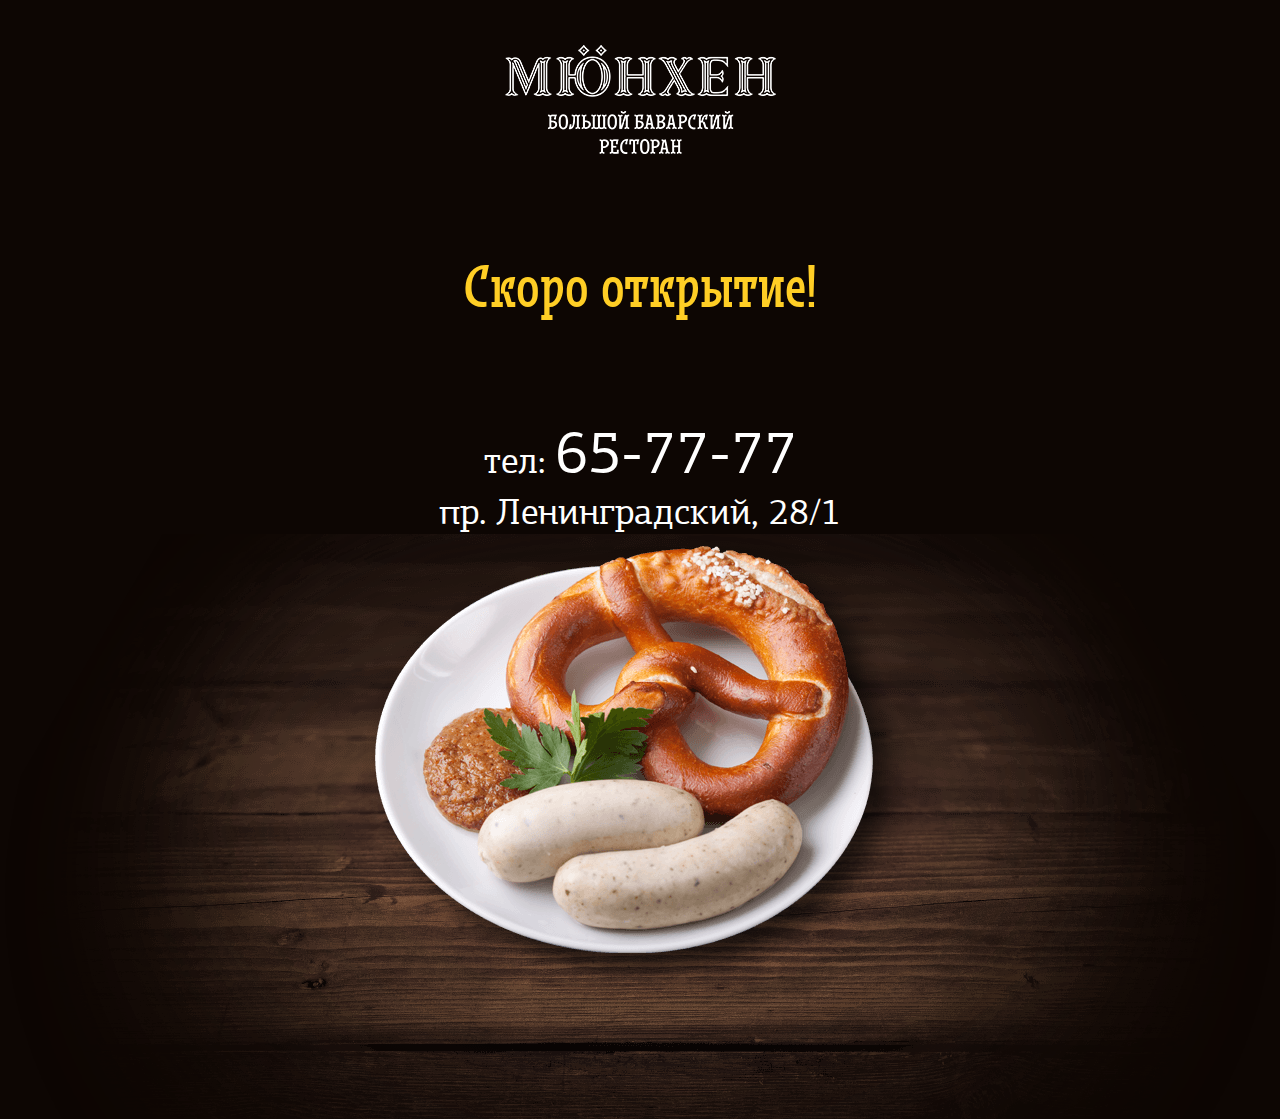
<file: plug.html>
<!DOCTYPE html>

<!--
    This is an HTML page that contains a CSS and a Javascript file.
    
    Run this sample by clicking the 'Preview' button on top;
    a new tab will open with the current page open.
-->
<html lang="en">
    <head>
        <meta charset="utf-8" />
        <title>Hello world from Cloud9!</title>
        <link rel="stylesheet" href="css/customNormalize.css" type="text/css" />
        <link rel="stylesheet" href="css/style.css" type="text/css"/>
        
    </head>
    
    <body class="plug__body">
        <div class="plug__main">
           <img class="main__logo" src="images/plug__logo.png" alt=""/>
           <p class="main__anons">Скоро открытие!</p>
           <div class="main__address">
               <p class="address__item">тел: <span class="item_tel">65-77-77</span></p>
               <p class="address__item">пр. Ленинградский, 28/1</p>
           </div>
        </div>
        <div class="plug__foodImage">
            <img src="images/slider/food.png" alt=""/>
        </div>
    </body>
</html>
</file>
<file: css/style.css>
@font-face {
    font-family: 'pf_agora_slab_proregular';
    src: url('../fonts/pfagoraslabpro-regular-webfont.eot');
    src: url('../fonts/pfagoraslabpro-regular-webfont.eot?#iefix') format('embedded-opentype'),
         url('../fonts/pfagoraslabpro-regular-webfont.woff2') format('woff2'),
         url('../fonts/pfagoraslabpro-regular-webfont.woff') format('woff'),
         url('../fonts/pfagoraslabpro-regular-webfont.ttf') format('truetype'),
         url('../fonts/pfagoraslabpro-regular-webfont.svg#pf_agora_slab_proregular') format('svg');
    font-weight: normal;
    font-style: normal;

}

@font-face {
    font-family: 'als_rublregular';
    src: url('../fonts/rouble-webfont.eot');
    src: url('../fonts/rouble-webfont.eot?#iefix') format('embedded-opentype'),
         url('../fonts/rouble-webfont.woff') format('woff'),
         url('../fonts/rouble-webfont.ttf') format('truetype'),
         url('../fonts/rouble-webfont.svg#als_rublregular') format('svg');
    font-weight: normal;
    font-style: normal;
}

@font-face {
    font-family: 'Lugatype';
    src: url('../fonts/lugatype-webfont.eot');
    src: url('../fonts/lugatype-webfont.eot?#iefix') format('embedded-opentype'),
         url('../fonts/lugatype-webfont.woff') format('woff'),
         url('../fonts/lugatype-webfont.ttf') format('truetype'),
         url('../fonts/lugatype-webfont.svg#lugatyperegular') format('svg');
    font-weight: normal;
    font-style: normal;

}

@font-face {
    font-family: 'ArnoProRegular';
    src: url('../fonts/ArnoPro-Regular.otf') format('otf');
    font-weight: normal;
    font-style: normal;
}
@font-face {
    font-family: 'ArnoProItalicSubhead';
    src: url('../fonts/ArnoPro-ItalicSubhead.otf') format('otf');
    font-weight: normal;
    font-style: normal;
}

@font-face {
    font-family: 'ArnoProSmbd';
    src: url('../fonts/ArnoPro-Smbd.otf') format('otf');
    font-weight: normal;
    font-style: normal;
}





html,body {
    height: 100%;
}

body {
    font-family: Roboto, Verdana, "Geneva CY", "DejaVu Sans", sans-serif;
    font-size: 15px;
    background: white;
    min-width: 960px;
}

.clearfix:after {
    content: ".";
    display: block;
    height: 0;
    clear: both;
    visibility: hidden;
}

.main {
   /* min-height: 100%;*/
}

.hFooter {
    margin-top: -58px;
}

main {
    margin-bottom: 43px;
    display: block;
}

.fixed + main {
    margin-top: 52px;
}

._col4 {
    width: 33%;
    float: left;
}

input[type="text"]::-webkit-input-placeholder   { opacity: 1 !important; }
input[type="text"]::-moz-input-placeholder      { opacity: 1 !important; }
input[type="text"]:-moz-input-placeholder       { opacity: 1 !important; }
input[type="text"]:-ms-input-placeholder        { opacity: 1 !important; }
input[type="email"]::-webkit-input-placeholder  { opacity: 1 !important; }
input[type="email"]::-moz-input-placeholder     { opacity: 1 !important; }
input[type="email"]:-moz-input-placeholder      { opacity: 1 !important; }
input[type="email"]:-ms-input-placeholder       { opacity: 1 !important; }
input[type="search"]::-webkit-input-placeholder { opacity: 1 !important; }
input[type="search"]::-moz-input-placeholder    { opacity: 1 !important; }
input[type="search"]:-moz-input-placeholder     { opacity: 1 !important; }
input[type="search"]:-ms-input-placeholder      { opacity: 1 !important; }

input[type="submit"]::-moz-focus-inner{ padding:0; border:0 }
input[type="button"]::-moz-focus-inner{ padding:0; border:0 }


html, body {
    background: #1b1007;
}

header {
    background: #553c2c;
    width: 100%;
    height: 60px;
    z-index: 1;
    position: relative;
}

    header .topMenu__wrapper {
        max-width: 960px;
        margin: 0 auto;
    }
    
    .topMenu {
        text-align: center;
    }
    
    .topMenu__item {
        display: inline-block;
		vertical-align: top;
    }
    
    .topMenu__item a {
        color: #aa8557;
        text-shadow: 0px -1px 0px #070503;
        text-decoration: none;
        border-bottom: 1px solid currentColor;
        -webkit-box-shadow: 0px -1px 0px #070503 inset;
        -moz-box-shadow: 0px -1px 0px #070503 inset;
        box-shadow: 0px -1px 0px #070503 inset;
        margin: 10px 20px;
        line-height: 60px;
        -webkit-transition: all 0.2s ease 0s;
        -moz-transition: all 0.2s ease 0s;
        -ms-transition: all 0.2s ease 0s;
        -o-transition: all 0.2s ease 0s;
        transition: all 0.2s ease 0s;
    }
    
    .topMenu__item a:hover {
        color: #c29c1e;
    }
    
    .topMenu__item:not(:first-child):before {
        content: '•';
        display: block;
        float: left;
        line-height: 60px;
        color: #aa8557;
        text-shadow: 0px -1px 0px #070503;
        cursor: default;
    }
    
.main {
    max-width: 960px;
    margin: 0 auto;
    padding-top: 20px;
}
body {
    background: url('../images/top_bg.png') repeat-x;
}
.header {
    position: relative;
}
.logo {
    margin: 0 auto;
    width: 378px;
}

.logo.update {
	position: relative;
	width: 441px;
}
.logo.update {
	/*position:absolute;*/
	top:-30px;
}

.address_block {
    position: absolute;
    right: 0;
}

    .address_block .tel {
        color: #fecb23;
        font-size: 38px;
        font-family: Lugatype;
    }
    
    .address_block .address {
        color: #c29863;
        font-size: 18px;
        text-align: right;
        font-family: ArnoProRegular;
    }
    
.title_block {
	position: absolute;
    left: 0;
}

	.title_block .tel {
        color: #fecb23;
        font-size: 38px;
        font-family: Lugatype;
    }
	
.mainPage__slider {
    position: relative;
}
.slider__header {
    background: url('../images/slider/lenta.png') no-repeat;
    background-position: center;
    height: 200px;
    text-align: center;
}

.slider__title {
    color: #563a2c;
    font-size: 38px;
    font-family: Lugatype;
    padding-top: 25px;
}

.slider__control {
    margin: 35px auto;
    display: none;
}

.slider__control ul {
    list-style-type: none;
}

.control__item {
    width: 0px;
    height: 0px;
    float: left;
    margin-left: 10px;
    border: 5px solid transparent; 
    border-bottom: 9px solid #5a504b; 
    position: relative; 
    top: -5px;
    cursor: pointer;
}
.control__item:first-child {
    margin-left: 0;
}
.control__item:after { 
    content: ''; 
    position: absolute; 
    left: -5px; 
    top: 9px; 
    width: 0; 
    height: 0; 
    border: 5px solid transparent; 
    border-top: 9px solid #5a504b; 
}

.control__item:hover,
.control__item._active{
    border-bottom-color: #fbca24;
}
.control__item:hover:after,
.control__item._active:after{
    border-top-color: #fbca24;
}

.mainPage__slider {
    background: url('../images/slider/table.png') no-repeat;
    background-position: center 0;
}

.slider__content {
    max-width: 960px;
    margin: 0 auto;
    position: relative;
}

.slider__content_list {
    list-style-type: none;
}

.slider__arrow_left,
.slider__arrow_right {
    position: absolute;
    top: 175px;
    width: 59px;
    height: 73px;
    background: url('../images/slider/arrows.png') no-repeat;
    cursor: pointer;
}

.slider__arrow_left:hover,
.slider__arrow_right:hover {
    background-position: -59px 0;
}

.slider__arrow_right {
    -webkit-transform: rotate(180deg);
    -moz-transform: rotate(180deg);
    -ms-transform: rotate(180deg);
    -o-transform: rotate(180deg);
    transform: rotate(180deg);
    right: 0;
}
.content_list__item:not(:first-child) {
    /*display: none;*/
}

.content_list__item {
    max-width:960px;
}

.content_list__item .image {
    text-align: center;
}

.content_list__item .image img {
    margin: 0 auto 20px;
}

.content_list__item .desc {
    width: 650px;
    margin: 0 auto;
}

.content_list__item .desc .title {
    font-family: Lugatype;
    font-size: 36px;
    color: #fdc923;
    display: block;
}

.content_list__item .desc .price {
    float: right;
    font-family: Lugatype;
    font-size: 52px;
    color: #fdc923;
}

.content_list__item .desc .description {
     font-family: ArnoProItalicSubhead;
     color: #967a56;
     font-size: 24px;
}

.content_list__item .desc .text {
	  font-size: 20px;
	  font-family: "Arno Pro";
	  color: rgb( 194, 152, 99 );
	  font-style: italic;
	  line-height: 1.8;
	  text-align: center;
}

.mainPage__newsBlock {
    position: relative;
    width: 100%;
    background: url('../images/newsSlider/bg-middle.png') repeat;
    overflow: hidden;
    margin-top: 50px;
}

.mainPage__newsBlock:before,
.mainPage__newsBlock:after {
    position: absolute;
    background: url('../images/newsSlider/pointy_border.png') repeat-x;
    content: '';
    width: 100%;
    height: 13px;
}

.mainPage__newsBlock:before {
    top: 0;
    z-index: 2;
}

.mainPage__newsBlock:after {
    bottom: 0;
    -webkit-transform: rotate(180deg);
    -moz-transform: rotate(180deg);
    -ms-transform: rotate(180deg);
    -o-transform: rotate(180deg);
    transform: rotate(180deg);
}

.newsBlock__topBg,
.newsBlock__bottomBg{
    height: 144px;
    width: 100%;
    
    position: absolute;
}


.newsBlock__topBg {
    top:0;
    background: url('../images/newsSlider/bg-top.png') repeat-x;
}

.newsBlock__bottomBg {
    bottom: 0;
    background: url('../images/newsSlider/bg-bottom.png') repeat-x 2px 0;
}

.shade {
    background: url('../images/newsSlider/shades.png') no-repeat;
    width: 780px;
    height: 240px;
    z-index: 1;
    position: absolute;
    top: 0;
}

.shade._right {
    background-position: -780px 0;
    right: -100px;
}

.shade._left {
    left: -100px;
}

.newsBlock__slider {
    position: relative;
    top: 130px;
}
/*
.mainPage__newsBlock .slider__title {
    position: relative;
}

.mainPage__newsBlock .slider__title:before {
    content: '';
    width: 519px;
    height: 181px;
    background: url('../images/slider/lenta_top.png') no-repeat;
    position: absolute;
    top: 0;
    left: 0;
}
*/

.newsBlock__slider .slider__arrow_left:hover,
.newsBlock__slider .slider__arrow_right:hover {
    background-position: -118px 0;
}

.newsBlock__slider .control__item:hover,
.newsBlock__slider .control__item._active{
    border-bottom-color: #1c89e7;
}
.newsBlock__slider .control__item:hover:after,
.newsBlock__slider .control__item._active:after{
    border-top-color: #1c89e7;
}

.newsBlock__slider .content_list__item .image img {
    padding: 10px;
    background: white;
    -webkit-box-shadow: 0 5px 10px rgba(0,0,0, 0.5);
    -moz-box-shadow: 0 5px 10px rgba(0,0,0, 0.5);
    box-shadow: 0 5px 10px rgba(0,0,0, 0.5);
}

.news {
    margin: 210px auto 150px;
    max-width: 960px;
    overflow: auto;
}

.news__title {
    text-align: center;
    font-family: Lugatype;
    font-size: 38px;
    color: #563a2c;
    margin-bottom: 5px;
}

.news__item {
    color: #563a2c;
    font-size: 18px;
    margin-top: 25px;
}

.item__title {
    font-family: ArnoProSmbd;
}

.item__anons {
    font-family: ArnoProItalicSubhead;
}

/*-------------- content -----------------------*/

/*--------About---------*/
.content {
    position: relative;
	margin: 0 auto;
    max-width: 960px;
}
.content__blocktext {
    margin-bottom:50px;
}

.content__blocktext .slick-dots {
    bottom: -26px;
}
.content__blocktext .content_list__item .desc {
	text-align:center;
}
/*.content__header {
    position: relative;
	background-image: url('../images/lenta2.png');
	background-repeat: repeat-x;
    background-position: 0 14px;
    height: 206px;
    text-align: center;
	z-index:20;
	width:auto;
	margin: 0 auto;
    max-width: 320px;
}
.content__header:before {
	content: ''; 
    position: absolute; 
	background: url('../images/lenta1.png') no-repeat;
	top:0;
	left:-291px;
	z-index:10;
    height: 206px;
	width:291px;
}
.content__header:after {
	content: ''; 
    position: absolute; 
	background: url('../images/lenta3.png') no-repeat;
	top:0;
	right:-291px;
	z-index:10;
    height: 206px;
	width:291px;
}*/

.content__header {
    position: relative;
	background-image: url('../images/lenta_small.png');
	background-repeat: no-repeat;
	background-position: center top;
    height: 186px;
    text-align: center;
	width:auto;
	margin: 0 auto;
}

.content__header h2 {
	color: #563a2c;
	font-size: 38px;
	font-family: Lugatype;
	padding-top: 32px;
}
.content__info {
	font-size: 18px;
	color: rgb( 194, 152, 99 );
	text-align: center;	
	font-family: "Arno Pro";
	margin-bottom:40px;
}
.content__info a {
	color: rgb( 194, 152, 99 );
}



.content__team {
	
}
.content__team .team__item {
	display:inline-block;
	margin-right:20px;
}
.content__team .team__item  {
	display:inline-block;
	margin-right:30px;
}
.content__team .team__item:nth-child(3n)  {
	margin-right:0;
}
.content__team .team__item .image {
	margin-bottom:25px;
}
.content__team .team__item .desc {
	text-align:center;
}
.content__team .team__item .desc .name {
	font-size: 24px;
	font-family: "Lugatype";
	color: rgb( 254, 203, 35 );
	line-height: 1.167;
	display: block;
}
.content__team .team__item .desc .description {
	font-size: 20px;
	font-family: "Arno Pro";
	color: rgb( 194, 152, 99 );
	line-height: 2;
	font-style: italic;
}
/*--------/About---------*/

/*--------Beer---------*/

.content._beer  {
    width: auto;
	max-width: none;
}
.content._beer.content__blocktext {
    max-width: 960px;
}


.content._beer .content__blocktext .slick-dots {
    bottom: 1020px;
}

.content._beer  {
	background-image: url('../images/table.png');
	background-position: center 530px;
	background-repeat: no-repeat;
}
.content._beer .slider__content_list .content_list__item {
	position:relative;
}
.content._beer .slider__content_list .content_list__item .image {
	
}
.content._beer .slider__content_list .content_list__item .image img {
    margin: 0 135px 20px;
}
.content._beer .slider__content_list .content_list__item .desc {	
	text-align: left;
	position: absolute;
	width: 300px;
	top: 240px;
	right: 110px;
}
.content._beer .slider__content_list .content_list__item .title {
	font-size: 24px;
	font-family: "Lugatype";
	color: rgb( 254, 204, 37 );
	text-align: center;
	display: block;
	width:550px;
	margin:40px auto;
}
.content._beer .slider__content_list .content_list__item .desc .text {
	font-size: 20px;
	font-family: "Arno Pro";
	color: rgb( 233, 209, 177 );
	font-style: italic;
	line-height:1.3;
}

._beer__nav {
	
}
._beer__nav__item {
	background-image: none;
	background-repeat: no-repeat;
	background-position: center;
	height:279px !important;
	/*width: 240px !important;*/
}
._beer__nav__item.slick-center {
	background-image: url('../images/scobki.png');
}
._beer__nav__item .name {
	font-size: 30px;
	font-family: "Lugatype";
	color:#967a56;
	line-height: 1.333;
	text-align: left;
	display:block;
	margin-left: 50px;
    margin-top: 36px;
}
._beer__nav__item .description {
	font-size: 20px;
	font-family: "Arno Pro";
	color:#967a56;
	font-style: italic;
	line-height: 1;
	text-align: left;
	display:block;
	margin-left: 50px;
    margin-top: 16px;
}
._beer__nav__item .price {
	font-size: 52px;
	font-family: "Lugatype";
	color:#967a56;
	line-height: 1.111;
	text-align: left;
	display:block;
	margin-left: 50px;
    margin-top: 16px;
}
._beer__nav__item .size {
	font-size: 20px;
	font-family: "Arno Pro";
	color:#967a56;
	font-style: italic;
	line-height: 1;
	text-align: left;
	display:block;
	margin-left: 50px;
    margin-top: 10px;
}
._beer__nav__item.slick-center .name {
	color: rgb( 253, 201, 35 );	
}
._beer__nav__item.slick-center .description {
	color: rgb( 233, 209, 177 );	
}
._beer__nav__item.slick-center .price {
	color: rgb( 253, 201, 35 );	
}
._beer__nav__item.slick-center .size {
	color: rgb( 150, 122, 86 );	
}




/*--------/Beer---------*/


/*--------booking---------*/

.content._linearfon  {
    width: auto;
	max-width: none;
}
.content._linearfon .content__blocktext {
    max-width: 960px;
	margin: 0 auto;
}


._linearfon:before {
    top: 0;
    z-index: 2;
}
._linearfon:before, ._linearfon:after {
    background: url("../images/newsSlider/pointy_border.png") repeat-x scroll 0 0 rgba(0, 0, 0, 0);
    content: "";
    height: 13px;
    position: absolute;
    width: 100%;
}
._linearfon:after {
    bottom: 0;
    transform: rotate(180deg);
}
._linearfon {
    background: url("../images/newsSlider/bg-middle.png") repeat scroll 0 0 rgba(0, 0, 0, 0);
    margin-top: 50px;
    overflow: hidden;
    position: relative;
    width: 100%;
}

.contentk__topBg {
    background: url("../images/newsSlider/bg-top.png") repeat-x scroll 0 0 rgba(0, 0, 0, 0);
    top: 0;
}
.content__bottomBg {
    background: url("../images/newsSlider/bg-bottom.png") repeat-x scroll 2px 0 rgba(0, 0, 0, 0);
    bottom: 0;
}
.content__topBg, .content__bottomBg {
    height: 144px;
    position: absolute;
    width: 100%;
}


._booking .content__blocktext  {
	margin-bottom:150px;
}
._booking .content__blocktext .slider__header  {
	position:relative;
	z-index:2;
}

.map {
	background: url("../images/map.png") no-repeat center;
	/*background: url("../images/map-full.png") no-repeat center;*/
	position:relative;
	display:block;
	width:956px;
	height:445px;
}
.map div span {
	font-size: 16px;
	font-family: "Lugatype";
	color: #fff;
	text-align: center;
	margin:0 auto;
	display:table-cell;
	vertical-align:middle;
}

.empty {
	background-color:#4ea507;
	color:#f7f5ee;
	cursor:pointer;
}
.full {
	background-color:#f71408;
	color:#f7f5ee;
}
.select {
	background-color:#fecb23;	
}
.select span {
	color:#6a5447 !important;
}
.big, .middle, .small, .table {
	position: absolute;
	display:table;
	text-align:center;
}
.big {
	width: 26px;
	height: 33px;
}
.middle{
	width: 30px;
	height: 20px;	
}
.small{
	width: 22px;
	height: 21px;	
}


.map div:nth-child(1):before {background:inherit;bottom:-61px;content:"";height:27px;left:0;position:absolute;width:207px;}
.map div:nth-child(1):after {background:inherit;content:"";height:88px;position:absolute;right:0;top:0;width:26px;}
.map div:nth-child(1) {height:27px;left:30px;position:relative;top:28px;width:233px;}
.map div:nth-child(2) {top: 19px; left: 340px;}
.map div:nth-child(3) {top: 47px; left: 340px;}
.map div:nth-child(4) {top: 75px; left: 340px;}
.map div:nth-child(5) {top: 103px; left: 340px;}
.map div:nth-child(6) {top:20px;left:378px;width:34px;height:105px;}
.map div:nth-child(7) {top:161px;left:19px;height:28px;width:33px;}
.map div:nth-child(8) {top:166px;left:57px;height:23px;width:28px;}
.map div:nth-child(9) {top:194px;left:19px;height:39px;width:33px;}
.map div:nth-child(10) {top: 194px; left: 57px;height:23px;width:28px;}
.map div:nth-child(11) {top: 146px; left: 110px;height:23px;width:23px;}
.map div:nth-child(12) {top: 141px; left: 138px;}
.map div:nth-child(13) {top: 141px; left: 171px;}
.map div:nth-child(14) {top: 141px; left: 204px;}
.map div:nth-child(15) {top: 141px; left: 237px;}
.map div:nth-child(16) {top: 141px; left: 270px;}
.map div:nth-child(17) {top: 141px; left: 340px;height:39px;width:33px;}
.map div:nth-child(18) {top: 141px; left: 379px; height:39px;width:33px;}
.map div:nth-child(19) {top: 266px; left: 99px;transform: rotate(45deg); height:19px;width:19px;}
.map div:nth-child(19) span {transform: rotate(-45deg);}
.map div:nth-child(20) {top: 298px; left: 99px;transform: rotate(45deg); height:19px;width:19px;}
.map div:nth-child(20) span {transform: rotate(-45deg);}
.map div:nth-child(21) {top: 212px; left: 126px;}
.map div:nth-child(22) {top: 239px; left: 126px;}
.map div:nth-child(23) {top: 267px; left: 126px;}
.map div:nth-child(24) {top: 307px; left: 128px;}
.map div:nth-child(25) {top: 212px; left: 159px;}
.map div:nth-child(26) {top: 239px; left: 159px;}
.map div:nth-child(27) {top: 267px; left: 159px;}
.map div:nth-child(28) {top: 307px; left: 161px;}
.map div:nth-child(29) {top: 212px; left: 192px;}
.map div:nth-child(30) {top: 239px; left: 192px;}
.map div:nth-child(31) {top: 280px; left: 192px;}
.map div:nth-child(32) {top: 307px; left: 194px;}
.map div:nth-child(33) {top: 209px; left: 231px;transform: rotate(45deg); height:19px;width:19px;}
.map div:nth-child(33) span {transform: rotate(-45deg);}
.map div:nth-child(34) {top: 241px; left: 231px;transform: rotate(45deg); height:19px;width:19px;}
.map div:nth-child(34) span {transform: rotate(-45deg);}
.map div:nth-child(35) {top: 281px; left: 225px;}
.map div:nth-child(36) {top: 209px; left: 263px;transform: rotate(45deg); height:19px;width:19px;}
.map div:nth-child(36) span {transform: rotate(-45deg);}
.map div:nth-child(37) {top: 241px; left: 263px;transform: rotate(45deg); height:19px;width:19px;}
.map div:nth-child(37) span {transform: rotate(-45deg);}
.map div:nth-child(38) {top: 281px; left: 258px;}
.map div:nth-child(39) {top: 307px; left: 259px;}
.map div:nth-child(40) {top: 191px; left: 292px; height:27px;width:22px;}
.map div:nth-child(41) {top: 224px; left: 291px; height:27px;width:22px;}
.map div:nth-child(42) {top: 281px; left: 290px;}
.map div:nth-child(43) {top: 307px; left: 292px;}
.map div:nth-child(44) {top: 191px; left: 319px;height:27px;width:22px;}
.map div:nth-child(45) {top: 224px; left: 319px;height:27px;width:22px;}
.map div:nth-child(46) {top: 301px; left: 325px; height: 39px;}
.map div:nth-child(47) {top: 266px; left: 343px; height: 26px;}
.map div:nth-child(48) {top: 265px; left: 382px; height: 27px;}
.map div:nth-child(49) {top: 301px; left: 357px;height:39px;width:33px;}
.map div:nth-child(50) {top: 301px; left: 396px;}
.map div:nth-child(51) {top: 280px; left: 428px;height:27px;width:23px;}
.map div:nth-child(52) {top: 312px; left: 428px;height:27px;width:23px;}
.map div:nth-child(53) {top: 280px; left: 456px;height:27px;width:23px;}
.map div:nth-child(54) {top: 312px; left: 456px;height:27px;width:23px;}
.map div:nth-child(55) {top: 307px; left: 484px;height:33px;width:33px;}
.map div:nth-child(56) {top: 282px; left: 525px;height:23px;width:28px;}
.map div:nth-child(57) {top: 312px; left: 522px;height:28px;width:33px;}
.map div:nth-child(58) {top: 280px; left: 561px;height:28px;width:33px;}
.map div:nth-child(59) {top: 312px; left: 561px;height:28px;width:33px;}
.map div:nth-child(60) {top: 284px; left: 600px;transform: rotate(45deg);height:19px;width:19px;}
.map div:nth-child(60) span {transform: rotate(-45deg);}
.map div:nth-child(61) {top: 312px; left: 599px;height:28px;width:23px;}
.map div:nth-child(62) {top: 280px; left: 627px;height:28px;width:23px;}
.map div:nth-child(63) {top: 312px; left: 627px;height:28px;width:23px;}
.map div:nth-child(64) {top: 280px; left: 655px;height:28px;width:23px;}
.map div:nth-child(65) {top: 312px; left: 655px;height:28px;width:23px;}
.map div:nth-child(66) {top: 300px; left: 682px;}

.map span.scene, .map span.tanks, .map span.bar, .map span.enter {
	position:absolute;
	font-size: 22px;
	font-family: "Lugatype";
	color: #553c2c;
	line-height: 1.818;
	text-align: center;
}

.map span.scene {
	top:269px;
	left:28px;
}
.map span.tanks {
	top:200px;
	left:351px;	
}
.map span.bar {
	top:197px;
	left:548px;	
}
.map span.enter {
	top:333px;
	left:742px;	
}


._booking h1 {
	font-size: 42px;
	font-family: "Lugatype";
	color: #563a2c;
	text-align: center;
	display:block;
	margin-bottom:30px;
	font-weight: normal;
}

._booking .form {
	display:block;
	margin: 0 auto;
	
}
._booking .form input, textarea {
	width:458px;
	height:62px;
	display:block;
	background:#fff;
	border-radius:8px;
	box-shadow: 2px 3px 5px 0px #c1bdbb inset;
	-moz-box-shadow: 2px 3px 5px 0px #c1bdbb inset;
	-webkit-box-shadow: 2px 3px 5px 0px #c1bdbb inset;
	padding: 0 20px;
	margin-bottom:20px;
}
._booking .form textarea {
	padding:20px;
	height: 161px;
	max-width:458px;
	min-width:458px;
	max-height:161px;
	min-height:161px;
}
._booking .form label{
	float:left;
	width:200px;
	text-align:right;
	font-size: 24px;
	font-family: "Lugatype";
	color: #563a2c;
	padding-top:16px;
	margin-right:20px;
}
._booking .form span {
	font-size: 18px;
	font-family: "Arno Pro";
	color: rgb( 172, 146, 113 );
	line-height: 2.222;
	margin-left:220px;
	display:block;
}
._booking .form input[type="submit"] {
	background:transparent;
	font-size: 42px;
	font-family: "Lugatype";
	color: rgb( 86, 58, 44 );
	text-decoration: underline;
	text-align: center;
	box-shadow: none;
	-moz-box-shadow: none;
	-webkit-box-shadow: none;
	margin:0 auto;
	width:auto;
}

/*--------/booking---------*/

/*--------cal---------*/

.content._cal {
	
}
.content._cal._linearfon {
	margin-top: 0;
	overflow:visible;
}
.content._cal._linearfon .slider__header{
	top: -20px;
	position:relative;
	z-index:2;
}
.content._cal .shade._left {
    left: -400px;
}
.content._cal .shade._right {
    right: -400px;
}
.content._cal aside {
	display:inline-block;
	width:225px;
	margin-top: 100px;
	float: left;
}
.content._cal section {
	position:relative;
	display:inline-block;
	max-width:700px;
	margin-left:20px;
	margin-bottom: 150px;
}
.content._cal div.news__item {
	margin-bottom:50px;
}
.content._cal div.news__item h2, .content._cal aside h2 {
	font-size: 26.76px;
	font-family: "Lugatype";
	color: rgb( 86, 58, 44 );
	font-weight:normal;
	margin-bottom:20px;
}
.content._cal aside h2 {
	text-align:right;
}
.content._cal div.news__item p {
	font-size: 18px;
	font-family: "Arno Pro";
	color: rgb( 86, 58, 44 );
}

.content._cal div.news__item  .slider__content {
	background: #fff;
	box-shadow: 0 4px 10px 1px #d5d2cb;
	margin-top:30px;
	padding:20px;
}
.content._cal div.news__item  .content_list__item .desc .text {
	font-size: 18px;
	font-family: "Arno Pro";
	color: rgb( 27, 16, 7 );
	line-height: 2;
	text-align: center;
	font-style: normal;
}
.content._cal .slick-dots li button:after {
    border-color: #dbd9d5 transparent transparent !important;
}
.content._cal .slick-dots li button {
	border-color: transparent transparent #dbd9d5 !important;
}
.content._cal .slick-dots li:hover button:after, .content._cal .slick-dots li.slick-active button:after {
    border-top-color: #1389ee !important;
}
.content._cal .slick-dots li.slick-active button, .content._cal .slick-dots li:hover button {
    border-bottom-color: #1389ee !important;
}
.news_mouth {
	color: rgb(86, 58, 44);
    display: block;
    font-family: "Lugatype";
    font-size: 45px;
    margin-left: 140px;
    position: relative;
    width: 320px;
}
.news_mouth .news__item__arrow_left, .news_mouth .news__item__arrow_right {
	background: url("../images/arrow-small.png") no-repeat scroll 0 0 rgba(0, 0, 0, 0);
    cursor: pointer;
    height: 37px;
    position: absolute;
    top: 8px;
    width: 30px;
}
.news_mouth .news__item__arrow_left {
	left:-78px;
}
.news_mouth .news__item__arrow_right {
	right: 0;
    transform: rotate(180deg);
}
.news_mouth .news__item__arrow_left:hover, .news_mouth .news__item__arrow_right:hover {
	background-position:-30px 0;
}

.datepicker__day {
	
}
.datepicker__mouth {
	font-size: 18px;
	font-family: "Arno Pro";
	color: rgb( 86, 58, 44 );
	line-height: 1.667;
	text-align: center;
	position:relative;
	display:block;
}
.datepicker__mouth .cal__arrow_left, .datepicker__mouth .cal__arrow_right {
	background: url("../images/arrow-small.png") no-repeat scroll 0 0 rgba(0, 0, 0, 0);
    cursor: pointer;
    height: 37px;
    position: absolute;
    top: -6px;
    width: 30px;
}
.datepicker__mouth .cal__arrow_left {
	left:0px;
}
.datepicker__mouth .cal__arrow_right {
	right: 0;
    transform: rotate(180deg);
}
.datepicker__mouth .cal__arrow_left:hover, .datepicker__mouth .cal__arrow_right:hover {
	background-position:-30px 0;
}
.datepicker__day div {
	font-size: 18px;
	font-family: "Arno Pro";
	color: #967a56;
	line-height: 1.667;
	text-align: center;
	display:inline-block;
	width: 20px;
	height:20px;
	margin:6px;
}
.datepicker__day div a {
	color:#563a2c;
}

/*--------/cal---------*/

/*-------------- /content -----------------------*/

footer {
    width: 100%;
    background: url('../images/bottom_bg.png') repeat-x 0px 170px;
    height: 430px;
    position: relative;
}

footer .reserve {
    top: -58px;
}
.reserve {
    text-align: center;
    position: relative;
    max-width: 546px;
    margin: 0 auto;
    top: 150px;
    text-transform: uppercase;
}

.reserve a {
    font-family: Lugatype;
    font-size: 34px;
    color: #fdc923;
    line-height: 116px;
    display: block;
    background: url('../images/reserve.png') no-repeat;
    width: 546px;
    height: 116px;
    -webkit-transition: all 0.2s ease 0s;
    -moz-transition: all 0.2s ease 0s;
    -ms-transition: all 0.2s ease 0s;
    -o-transition: all 0.2s ease 0s;
    transition: all 0.2s ease 0s;
    text-decoration: none;
}

.reserve a span {
    border-bottom: 1px solid currentColor;
}

.reserve a:hover {
    color: #dbae1d;
}

.footer__content {
    max-width: 960px;
    margin: 0 auto;
}

.addressBlock {
    font-family: Lugatype;
    color: #c29863;
    float: left;
}

.addressBlock .tel {
    font-size: 38px;
}

.addressBlock .address, 
.addressBlock .email {
    font-size: 18px;
    font-family: ArnoProRegular;
    color: #c29863;
} 

.socialBlock {
    float: right;
}

.socialBlock span {
    font-family: ArnoProRegular;
    font-size: 18px;
    color: #c29863;
    width: 155px;
    margin-right: 20px;
    display: block;
    float: left;
}

.socialBlock .enterEmail {
    width: 90%;
    border: 1px solid currentColor;
    background: white;
    -webkit-border-radius: 10px;
    -moz-border-radius: 10px;
    border-radius: 10px;
    margin-top: 10px;
    padding: 10px 0px 10px 30px;
}

.mainPage__newsBlock + .mainPage__slider {
     margin-top: -35px;   
}
footer.update {
    margin-top: 120px;
    background-position: 0 80px;
    height: 340px;
}
.footer_title {
    font-family: Lugatype;
    color: #c29863;
    font-size: 38px;
    text-align: center;
    margin-bottom: 70px;
    position: relative;
}

.footer_title span:before {
    content: '';
    position: absolute;
    top: 0;
    left: 0;
    background: url('../images/venzel.png') 0 0 no-repeat;
    width: 181px;
    height: 54px;
}
.footer_title span:after {
    content: '';
    position: absolute;
    top: 0;
    right: 0;
    background: url('../images/venzel.png') -181px 0 no-repeat;
    width: 181px;
    height: 54px;
}

.topMenu__item:hover .topMenu__subMenu,
.topMenu__subMenu:hover {
    display: block;
}

.topMenu__subMenu {
    display: none;
    position: absolute;
    background: #f7f5ee;
    -webkit-box-shadow: 0px 5px 5px rgba(0,0,0,0.5) inset;
    -moz-box-shadow: 0px 5px 5px rgba(0,0,0,0.5) inset;
    box-shadow: 0px 5px 5px rgba(0,0,0,0.5) inset;
    border-radius: 5px;
}

.topMenu__subMenu li {
    -webkit-transition: all 0.2s ease 0s;
    -moz-transition: all 0.2s ease 0s;
    -ms-transition: all 0.2s ease 0s;
    -o-transition: all 0.2s ease 0s;
    transition: all 0.2s ease 0s;
}

.topMenu__subMenu li a {
    color: #1b1007;
    line-height: 40px;
    box-shadow: none;
    text-shadow: none;
}

.topMenu__subMenu li:hover {
    background: #fecb23;
}

.topMenu__subMenu li:hover:first-child {
    -webkit-box-shadow: 0px 5px 5px rgba(0,0,0,0.5) inset;
    -moz-box-shadow: 0px 5px 5px rgba(0,0,0,0.5) inset;
    box-shadow: 0px 5px 5px rgba(0,0,0,0.5) inset;
}

.topMenu__subMenu li a:hover {
    color: #1b1007;
}
 

/* plug */
body.plug__body {
    background: rgb(13, 6, 3);
}

.plug__main {
    max-width: 960px;
    margin: 0 auto;
    text-align: center;
}

.main__logo {
    margin-top: 45px;
}

.main__anons {
    font-family: Lugatype;
    color: #ffce25;
    font-size: 60px;
    margin-top: 95px;
    display: block;
}

.main__address {
    margin-top: 95px;
}

.address__item {
    font-family: pf_agora_slab_proregular;
    color: #ffffff;
    font-size: 36px;
}
.item_tel {
    font-family: pf_agora_slab_proregular;
    color: #ffffff;
    font-size: 60px;
    font-weight: 400;
}

.plug__foodImage {
    height: 65%;    
    width: 100%;
    background: url('../images/slider/table.png') no-repeat center -120px rgb(13, 6, 3);
    text-align: center;
}
</file>
<file: css/customNormalize.css>
/* 
 * РћСЃРЅРѕРІР°РЅРѕ РЅР° normalize.css 2.0.1 http://necolas.github.com/normalize.css/
 * Рё reset.css http://www.xiper.net/collect/services/build-reset-css.html
 * 
 * РІРµСЂСЃРёСЏ 1.0 РѕС‚ 29.09.2012
 */


/* ==========================================================================
   HTML5 display definitions
   ========================================================================== */

/*
 * Corrects `block` display not defined in IE 8/9.
 */

/*
 * РЎР±СЂР°СЃС‹РІР°РµРј СЃС‚РёР»Рё
 * Р§СѓС‚СЊ РЅРёР¶Рµ РїРµСЂРµРѕРїСЂРµРґРµР»СЏРµРј outline РґР»СЏ СЃСЃС‹Р»РѕРє
 */

* {
	margin: 0;
	padding: 0;
	border: 0;
	outline: 0;                   /* РѕР±РЅСѓР»СЏРµРј РѕС‚СЃС‚СѓРїС‹ Рё СѓР±РёСЂР°РµРј Р±РѕСЂРґСЋСЂС‹ */
	vertical-align: baseline;     /* РїСЂРёРІРѕРґРёРј РІСЃРµ Рє РѕРґРЅРѕР№ Р±Р°Р·РѕРІРѕР№ Р»РёРЅРёРё */
	background: transparent;      /* С‡С‚РѕР±С‹ РЅРµ РїСЂРѕСЃРєР°РєРёРІР°Р»Рё Р»РµРІС‹Рµ С„РѕРЅС‹, СѓСЃС‚Р°РЅРѕРІР»РµРЅРЅС‹Рµ РїРѕ СѓРјРѕР»С‡Р°РЅРёСЋ */
	font-size: 100%;              /* СЂР°Р·РјРµСЂ С€СЂРёС„С‚Р° РІСЃРµРј РѕРґРёРЅР°РєРѕРІС‹Р№ */
}

article,
aside,
details,
figcaption,
figure,
footer,
header,
hgroup,
nav,
section,
summary {
    display: block;
}

/*
 * 1. Corrects `inline-block` display not defined in IE 8/9 & Firefox 3.
 * 2. Corrects `inline` display not defined in IE 6/7.
 */

audio,
canvas,
video {
   display: inline-block; /* 1 */
    *display: inline;
    *zoom: 1;
}

/*
 * Prevents modern browsers from displaying `audio` without controls.
 * Remove excess height in iOS 5 devices.
 */

audio:not([controls]) {
    display: none;
    height: 0;
}

/*
 * Addresses styling for `hidden` attribute not present in IE 7/8/9, Firefox 3,
 * and Safari 4.
 * Known issue: no IE 6 support.
 */
[hidden] {
    display: none;
}

/* ==========================================================================
   Base
   ========================================================================== */

/*
 * 1. Sets default font family to sans-serif.
 * 2. Prevents iOS text size adjust after orientation change, without disabling
 *    user zoom.
 * 3. Р’СЃРµРіРґР° РїРѕРєР°Р·С‹РІР°РµРј РІРµСЂС‚РёРєР°Р»СЊРЅСѓСЋ РїРѕР»РѕСЃСѓ РїСЂРѕРєСЂСѓС‚РєРё
 */

html {
    font-family: sans-serif; /* 1 */
    -webkit-text-size-adjust: 100%; /* 2 */
    -ms-text-size-adjust: 100%; /* 2 */
    overflow-y: scroll; /* 3 */
}

/**
 * Address `font-family` inconsistency between `textarea` and other form
 * elements.
 */

html,
button,
input,
select,
textarea {
    font-family: sans-serif;
}


/* ==========================================================================
   Links
   ========================================================================== */

/*
 * Addresses `outline` inconsistency between Chrome and other browsers.
 */

a, a:visited {
	color: black;
	text-decoration: underline;
}

a:focus {
    outline: 0;
    color: black;
    text-decoration: underline;
}

a:hover, a:active {
	color: black;
	text-decoration: underline;
	outline: 0;
}

/* ==========================================================================
   Typography
   ========================================================================== */

/*
 * Addresses styling not present in IE 7/8/9, Safari 5, and Chrome.
 */

abbr[title] {
    border-bottom: 1px dotted;
}

/*
 * Addresses style set to `bolder` in Firefox 4+, Safari 5, and Chrome.
 */

b,
strong {
    font-weight: bold;
}

/*
 * Addresses styling not present in Safari 5 and Chrome.
 */

dfn {
    font-style: italic;
}

/**
 * Address differences between Firefox and other browsers.
 * Known issue: no IE 6/7 normalization.
 */

hr {
    -moz-box-sizing: content-box;
    box-sizing: content-box;
    height: 0;
}

/*
 * Addresses styling not present in IE 8/9.
 */

mark {
    background: #ff0;
    color: #000;
}


/*
 * Corrects font family set oddly in IE 6, Safari 4/5, and Chrome.
 */

code,
kbd,
pre,
samp {
    font-family: monospace, serif;
    _font-family: 'courier new', monospace;
    font-size: 1em;
}

/*
 * Improves readability of pre-formatted text in all browsers.
 */

pre {
    white-space: pre;
    white-space: pre-wrap;
    word-wrap: break-word;
}

/*
 * Sets consistent quote types.
 */

q {
    quotes: "\00ab" "\00bb";
}

/**
 * Address `quotes` property not supported in Safari 4.
 */

q:before,
q:after {
    content: '';
    content: none;
}

/*
 * Addresses inconsistent and variable font size in all browsers.
 */

small {
    font-size: 80%;
}

/*
 * Prevents `sub` and `sup` affecting `line-height` in all browsers.
 */

sub,
sup {
    font-size: 75%;
    line-height: 0;
    position: relative;
    vertical-align: baseline;
}

sup {
    top: -0.5em;
}

sub {
    bottom: -0.25em;
}

/* ==========================================================================
   Embedded content
   ========================================================================== */

/*
 * Improves image quality when scaled in IE 7.
 */

img {
    -ms-interpolation-mode: bicubic;
}

/*
 * Corrects overflow displayed oddly in IE 9.
 */

svg:not(:root) {
    overflow: hidden;
}

/* ==========================================================================
   Figures
   ========================================================================== */

/*
 * Addresses margin not present in IE 8/9 and Safari 5.
 */

figure {
    margin: 0;
}

/* ==========================================================================
   Forms
   ========================================================================== */

/*
 * Define consistent border, margin, and padding.
 */

fieldset {
    border: 1px solid #c0c0c0;
    margin: 0 2px;
    padding: 0.35em 0.625em 0.75em;
}

/*
 * 1. Corrects text not wrapping in Firefox 3.
 * 2. Corrects alignment displayed oddly in IE 6/7.
 */

legend {
    white-space: normal; /* 1 */
    *margin-left: -7px; /* 2 */
}

/*
 * 1. Corrects font family not being inherited in all browsers.
 * 2. Corrects font size not being inherited in all browsers.
 * 3. Improves appearance and consistency in all browsers.
 */

button,
input,
select,
textarea {
    font-family: inherit; /* 1 */
    font-size: 100%; /* 2 */
    vertical-align: baseline; /* 3 */
    *vertical-align: middle; /* 3 */
}

/*
 * Addresses Firefox 3+ setting `line-height` on `input` using `!important` in
 * the UA stylesheet.
 */

button,
input {
    line-height: normal;
}

/**
 * Address inconsistent `text-transform` inheritance for `button` and `select`.
 * All other form control elements do not inherit `text-transform` values.
 * Correct `button` style inheritance in Chrome, Safari 5+, and IE 6+.
 * Correct `select` style inheritance in Firefox 4+ and Opera.
 */

button,
select {
    text-transform: none;
}

/*
 * 1. Avoid the WebKit bug in Android 4.0.* where (2) destroys native `audio`
 *    and `video` controls.
 * 2. Corrects inability to style clickable `input` types in iOS.
 * 3. Improves usability and consistency of cursor style between image-type
 *    `input` and others.
 * 4. Removes inner spacing in IE 7 without affecting normal text inputs.
 *    Known issue: inner spacing remains in IE 6.* 
 */

button,
html input[type="button"], /* 1 */
input[type="reset"],
input[type="submit"] {
    -webkit-appearance: button; /* 2 */
    cursor: pointer; /* 3 */
    *overflow: visible;  /* 4 */
}

label {
	cursor: pointer;
}

/*
 * Re-set default cursor for disabled elements.
 */

button[disabled],
input[disabled] {
    cursor: default;
}

/*
 * 1. Addresses box sizing set to `content-box` in IE 8/9.
 * 2. Removes excess padding in IE 7.
 *    Known issue: excess padding remains in IE 6.
 */

input[type="checkbox"],
input[type="radio"] {
    box-sizing: border-box; /* 1 */
    *height: 13px; /* 2 */
    *width: 13px; /* 2 */   
}

/*
 * РІРµСЂС‚РёРєР°Р»СЊРЅРѕРµ РІС‹СЂР°РІРЅРёРІР°РЅРёРµ С‡РµРєР±РѕРєСЃРѕРІ Рё СЂР°РґРёРѕР±Р°С‚РѕРЅРѕРІ РѕС‚РЅРѕСЃРёС‚РµР»СЊРЅРѕ РјРµС‚РѕРє
 */
input[type="checkbox"] {
	vertical-align: bottom;
	background: white;
}
input[type="radio"] {
	vertical-align: text-bottom;
	background: white;
}

/*
 * 1. Addresses `appearance` set to `searchfield` in Safari 5 and Chrome.
 * 2. Addresses `box-sizing` set to `border-box` in Safari 5 and Chrome
 *    (include `-moz` to future-proof).
 */

input[type="search"] {
    -webkit-appearance: textfield; /* 1 */
    -moz-box-sizing: content-box;
    -webkit-box-sizing: content-box; /* 2 */
    box-sizing: content-box;
}

/*
 * Removes inner padding and search cancel button in Safari 5 and Chrome
 * on OS X.
 */

input[type="search"]::-webkit-search-cancel-button,
input[type="search"]::-webkit-search-decoration {
    -webkit-appearance: none;
}

/*
 * 1. Removes default vertical scrollbar in IE 8/9.
 * 2. Improves readability and alignment in all browsers.
 */

textarea {
    overflow: auto; /* 1 */
    vertical-align: top; /* 2 */
}

/* ==========================================================================
   Tables
   ========================================================================== */

/*
 * Remove most spacing between table cells.
 */

table {
    border-collapse: collapse;
    border-spacing: 0;
}

/*
 * РІРѕР·РІСЂР°С‰Р°РµРј РїСЂРёРІС‹С‡РЅРѕРµ РІРµСЂС‚РёРєР°Р»СЊРЅРѕРµ РІС‹СЂР°РІРЅРёРІР°РЅРёРµ
 */

td, td img {
	vertical-align: top;
} 

/*
 * РЈР±РёСЂР°РµРј РїРѕРґС‡С‘СЂРєРёРІР°РЅРёРµ Сѓ ins
 */

ins {
	text-decoration: none;
}

del {
	text-decoration: line-through; 
}

/*
 * Corrects list images handled incorrectly in IE 7.
 */

nav ul,
nav ol {
    list-style: none;
    list-style-image: none;
}
</file>
